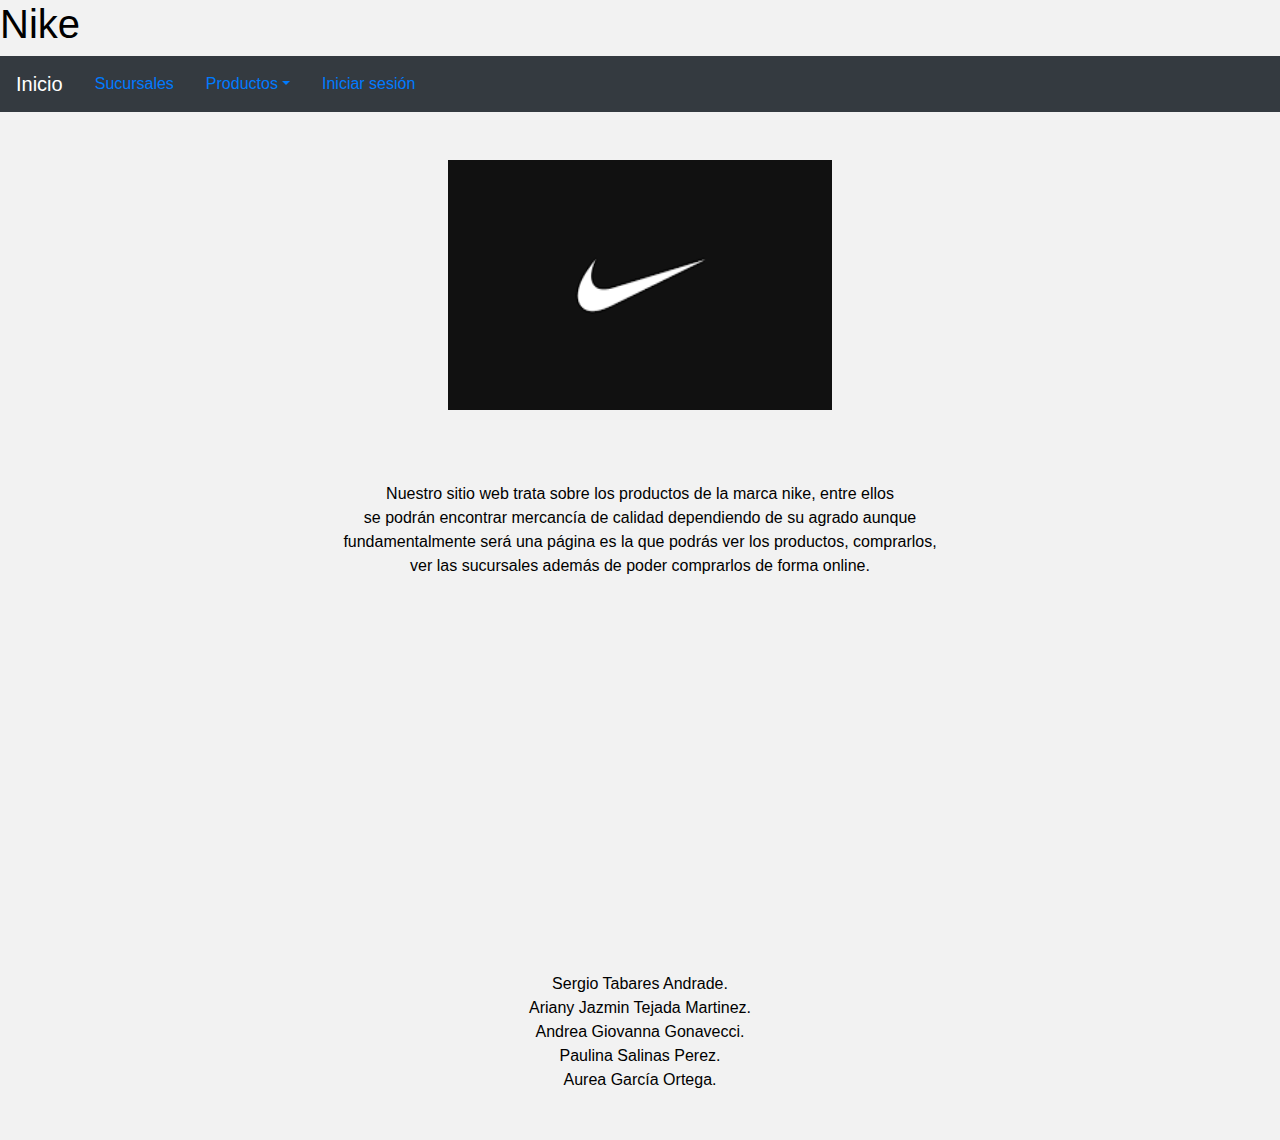
<file: index.html>
<!DOCTYPE html>
<html lang="en">

<head>
  <title>Proyecto</title>
  <meta charset="utf-8">
  <meta name="viewport" content="width=device-width, initial-scale=1">
  <link rel="stylesheet" href="https://maxcdn.bootstrapcdn.com/bootstrap/4.5.2/css/bootstrap.min.css">
  <script src="https://ajax.googleapis.com/ajax/libs/jquery/3.5.1/jquery.min.js"></script>
  <script src="https://cdnjs.cloudflare.com/ajax/libs/popper.js/1.16.0/umd/popper.min.js"></script>
  <script src="https://maxcdn.bootstrapcdn.com/bootstrap/4.5.2/js/bootstrap.min.js"></script>
  <link rel="stylesheet" type="text/css" href="estilos.css">
</head>

<body>

<div class="row">
   <div class="col container">
       <h1>Nike</h1>
   </div>
</div>


<div class="row">
  <div class="col">
    <nav class="navbar navbar-expand-sm bg-dark navbar-dark">
      <a class="navbar-brand" href="index.html">Inicio</a>
        <ul class="nav">
          <li class="nav-item">
            <a class="nav-link" href="sucursales.html">Sucursales</a>
          </li>
          <li class="nav-item dropdown">
            <a class="nav-link dropdown-toggle" data-toggle="dropdown" href="productos.html">Productos</a>
          <div class="dropdown-menu">
            <a class="dropdown-item" href="hombres.html">Hombres</a>
            <a class="dropdown-item" href="mujeres.html">Mujeres</a>
            <a class="dropdown-item" href="niños.html">Niños</a>
          </div> 
          <li class="nav-item">
            <a class="nav-link" href="sesion.html">Iniciar sesión</a>
          </li>
        </ul>
      </nav>
    </div>
</div>

<br>
<br>

<div class="row">
	<div class="col">
		<img class="nike" src="nike.png"></img>
	</div>
</div>
<br>
<br>
<br>
Nuestro sitio web trata sobre los productos de la marca nike, entre ellos<br> se podrán encontrar mercancía de calidad dependiendo de su agrado aunque <br>fundamentalmente será una página es la que podrás ver los productos, comprarlos, <br>ver las sucursales además de poder comprarlos de forma online.<br>
<br>
<br>
<iframe width="560" height="315" src="https://www.youtube.com/embed/lqQdXlHWiL8" frameborder="0" allow="accelerometer; autoplay; clipboard-write; encrypted-media; gyroscope; picture-in-picture" allowfullscreen></iframe>
<br>
<br>
Sergio Tabares Andrade.<br>
Ariany Jazmin Tejada Martinez.<br>
Andrea Giovanna Gonavecci.<br>
Paulina Salinas Perez.<br>
Aurea García Ortega.<br>
<br>
<br>

</body>
</html>
</file>
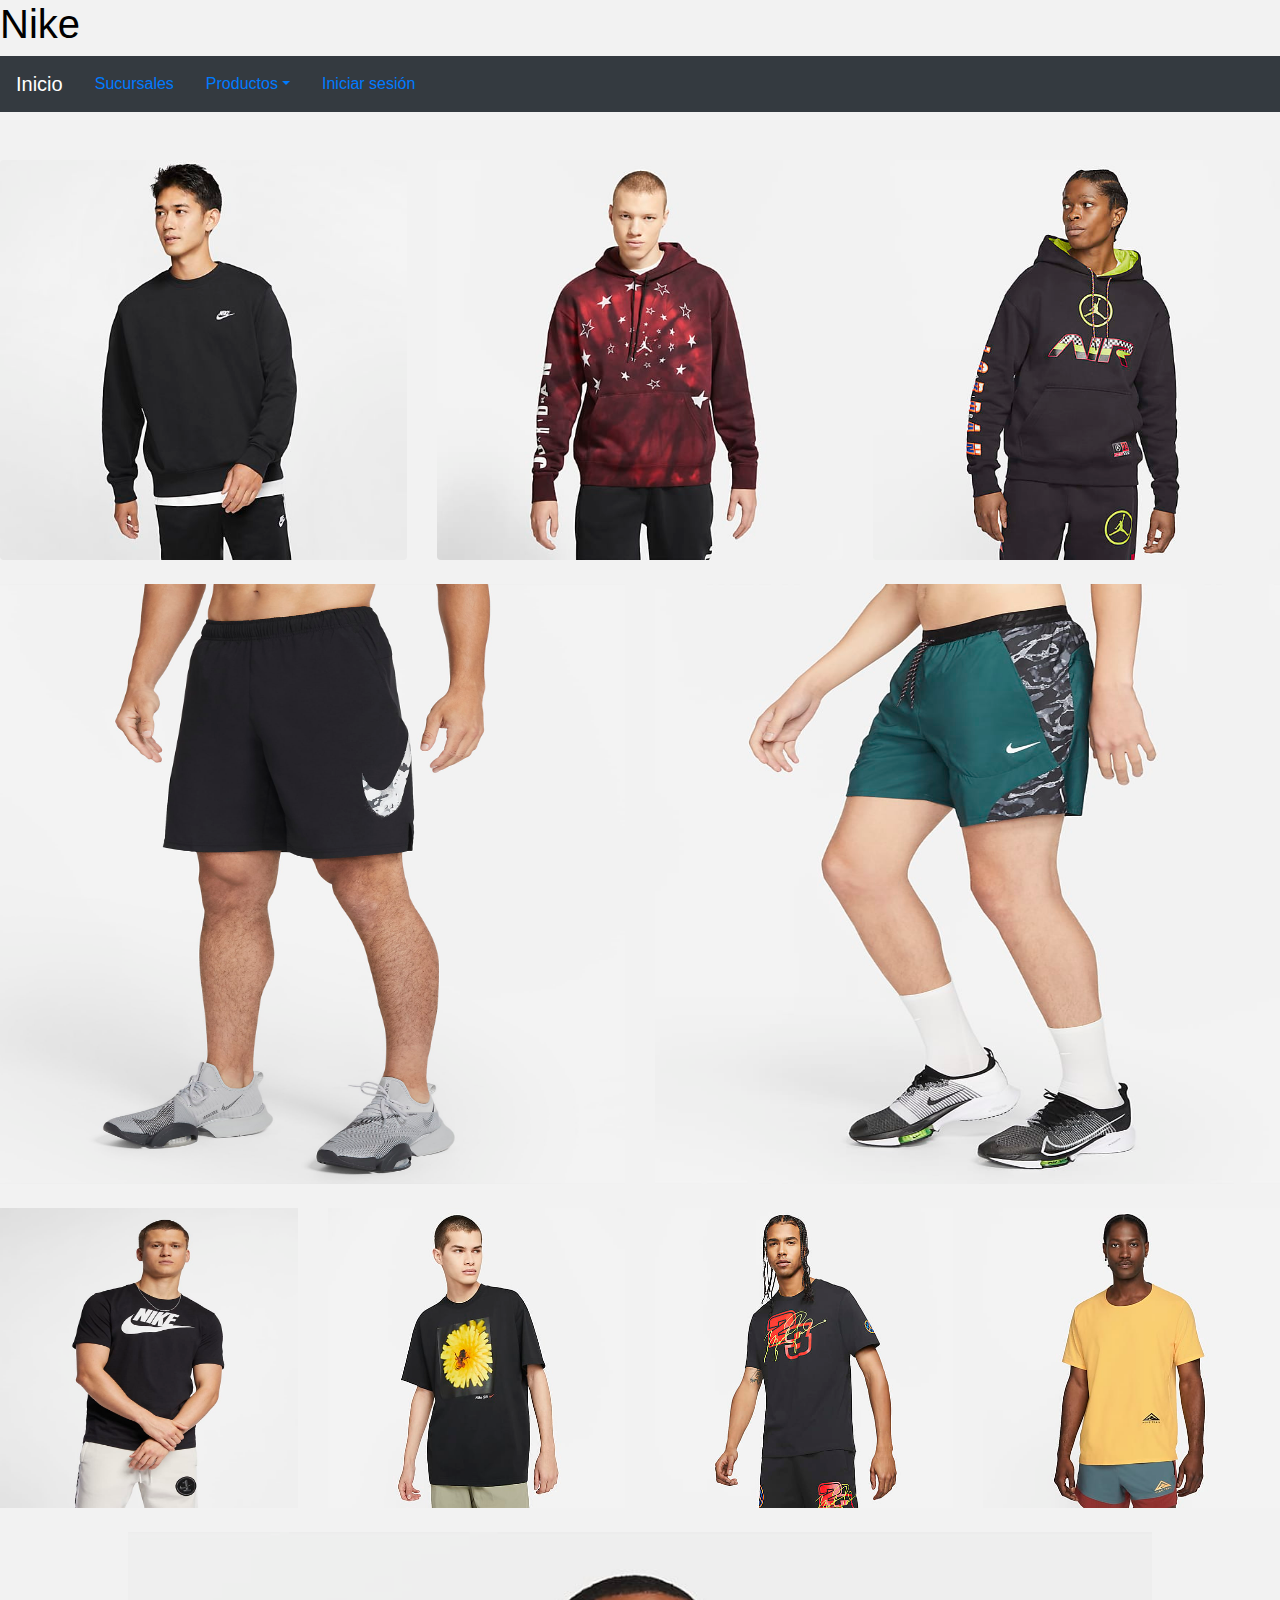
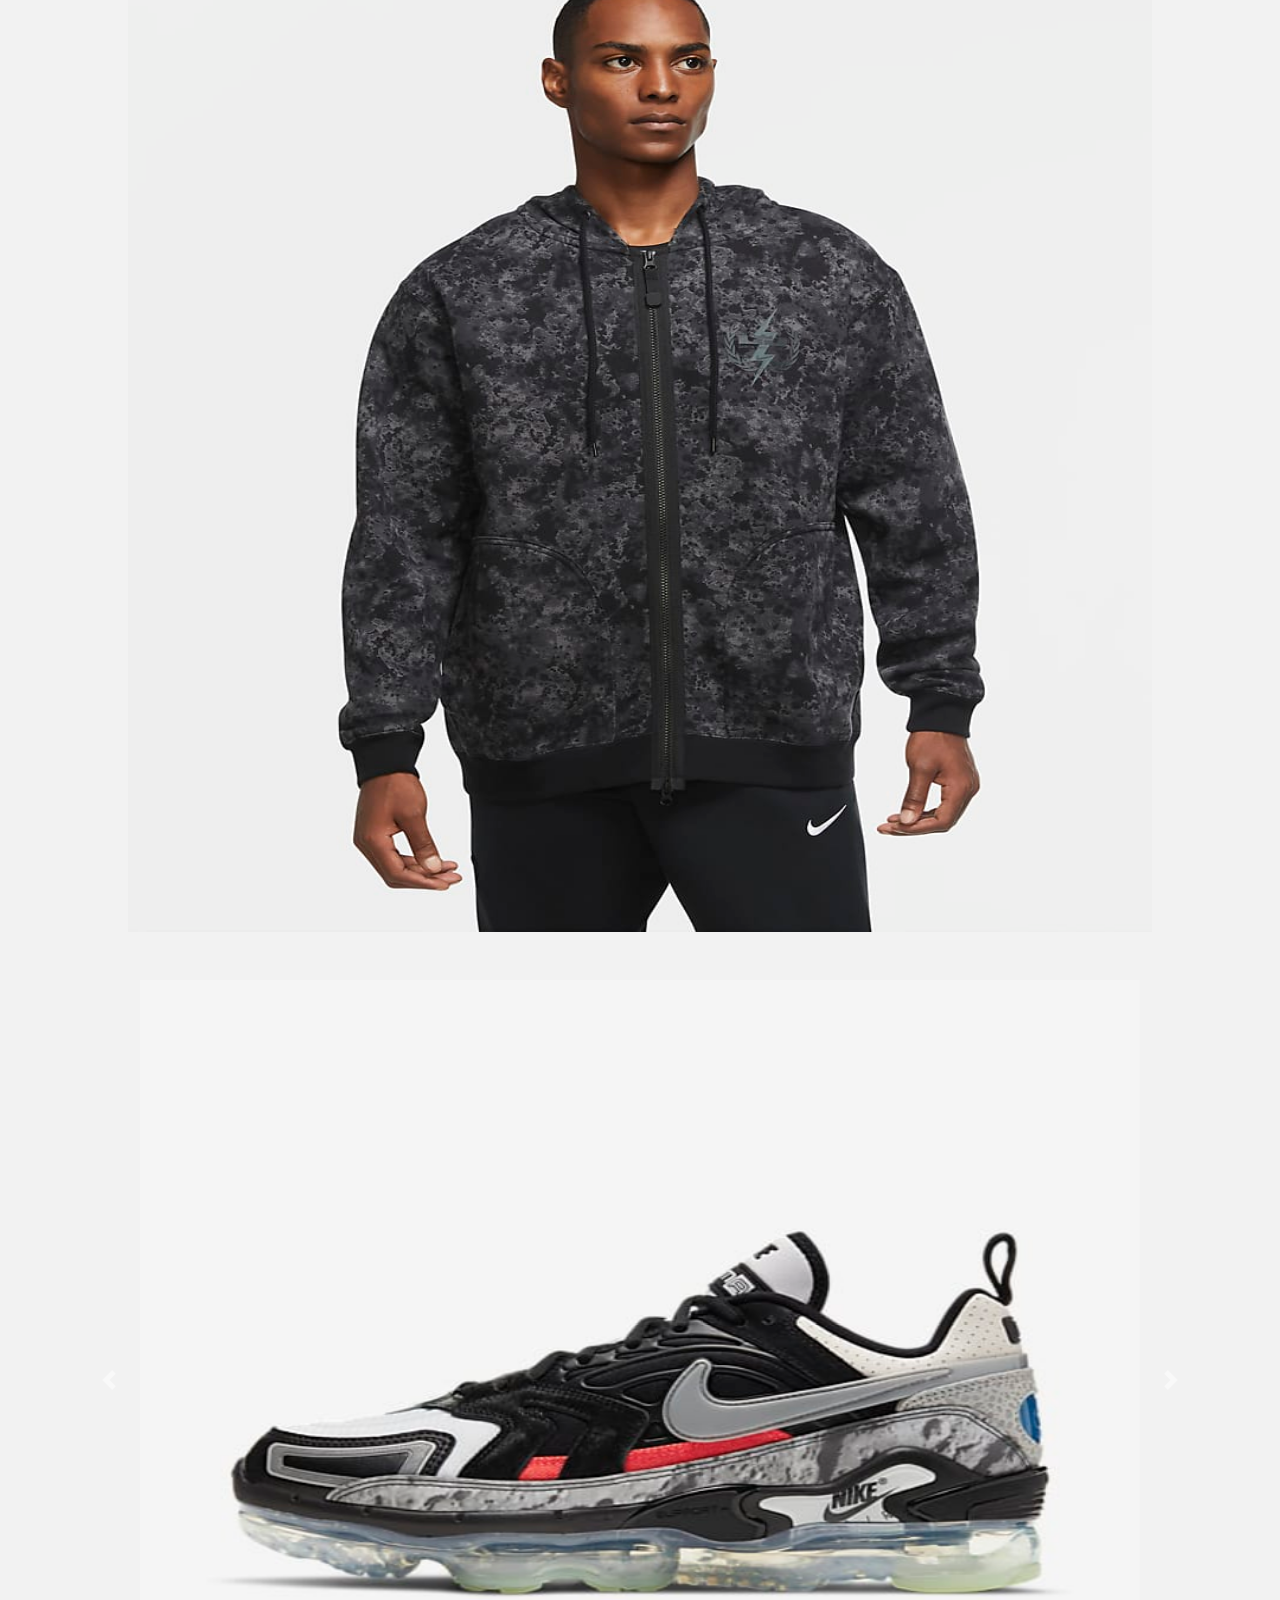
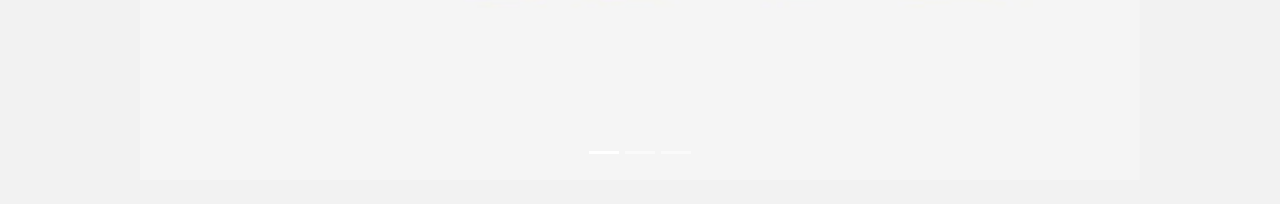
<file: hombres.html>
<!DOCTYPE html>
<html lang="en">

<head>
  <title>Proyecto</title>
  <meta charset="utf-8">
  <meta name="viewport" content="width=device-width, initial-scale=1">
  <link rel="stylesheet" href="https://maxcdn.bootstrapcdn.com/bootstrap/4.5.2/css/bootstrap.min.css">
  <script src="https://ajax.googleapis.com/ajax/libs/jquery/3.5.1/jquery.min.js"></script>
  <script src="https://cdnjs.cloudflare.com/ajax/libs/popper.js/1.16.0/umd/popper.min.js"></script>
  <script src="https://maxcdn.bootstrapcdn.com/bootstrap/4.5.2/js/bootstrap.min.js"></script>
  <link rel="stylesheet" type="text/css" href="estilos.css">
</head>

<body>

<div class="row">
   <div class="col container">
       <h1>Nike</h1>
   </div>
</div>


<div class="row">
  <div class="col">
    <nav class="navbar navbar-expand-sm bg-dark navbar-dark">
      <a class="navbar-brand" href="index.html">Inicio</a>
        <ul class="nav">
          <li class="nav-item">
            <a class="nav-link" href="sucursales.html">Sucursales</a>
          </li>
          <li class="nav-item dropdown">
            <a class="nav-link dropdown-toggle" data-toggle="dropdown" href="productos.html">Productos</a>
          <div class="dropdown-menu">
            <a class="dropdown-item" href="hombres.html">Hombres</a>
            <a class="dropdown-item" href="mujeres.html">Mujeres</a>
            <a class="dropdown-item" href="niños.html">Niños</a>
          </div> 
          <li class="nav-item">
            <a class="nav-link" href="sesion.html">Iniciar sesión</a>
          </li>
        </ul>
      </nav>
    </div>
</div>

<br>
<br>

<div class="row">
  <div class="col-sm-12 col-md-4"><img src="h1.jpg" class="rounded"></img></div>
  <div class="col-sm-12 col-md-4"><img src="h2.jpg" class="rounded"></img></div>
  <div class="col-sm-12 col-md-4"><img src="h3.jpg" class="rounded"></img></div>
</div>
  <br>
<div class="row">
  <div class="col-sm-12 col-md-6"><img class="short" src="h4.jpg" class="rounded"></img></div>
  <div class="col-sm-12 col-md-6"><img class="short" src="h5.jpg" class="rounded"></img></div>
</div>
  <br>
<div class="row">
  <div class="col-sm-12 col-md-3"><img class="up" src="h6.jpg" class="rounded"></img></div>
  <div class="col-sm-12 col-md-3"><img class="up" src="h7.jpg" class="rounded"></img></div>
  <div class="col-sm-12 col-md-3"><img class="up" src="h8.jpg" class="rounded"></img></div>
  <div class="col-sm-12 col-md-3"><img class="up" src="h9.jpg" class="rounded"></img></div>
</div>
<br>
<div class="row">
  <div class="col"><img class="cold" src="h10.jpg" class="rounded"></img></div>
</div>
  <br>
  <br>

<div>
  <div class="col">
    <div id="demo" class="carousel slide" data-ride="carousel">

  <!-- Indicators -->
  <ul class="carousel-indicators">
    <li data-target="#demo" data-slide-to="0" class="active"></li>
    <li data-target="#demo" data-slide-to="1"></li>
    <li data-target="#demo" data-slide-to="2"></li>
  </ul>

  <!-- The slideshow -->
  <div class="carousel-inner">
    <div class="carousel-item active">
      <img src="imagen 1.jpg" class="car">
    </div>
    <div class="carousel-item">
      <img src="imagen 2.jpg" class="car">
    </div>
    <div class="carousel-item">
      <img src="imagen 3.jpg" class="car">
    </div>
    <div class="carousel-item">
      <img src="imagen 4.jpg" class="car">
    </div>
  </div>

  <!-- Left and right controls -->
  <a class="carousel-control-prev" href="#demo" data-slide="prev">
    <span class="carousel-control-prev-icon"></span>
  </a>
  <a class="carousel-control-next" href="#demo" data-slide="next">
    <span class="carousel-control-next-icon"></span>
  </a>
         </div>
  </div>
</div>
<br>
</body>
</html>
</file>
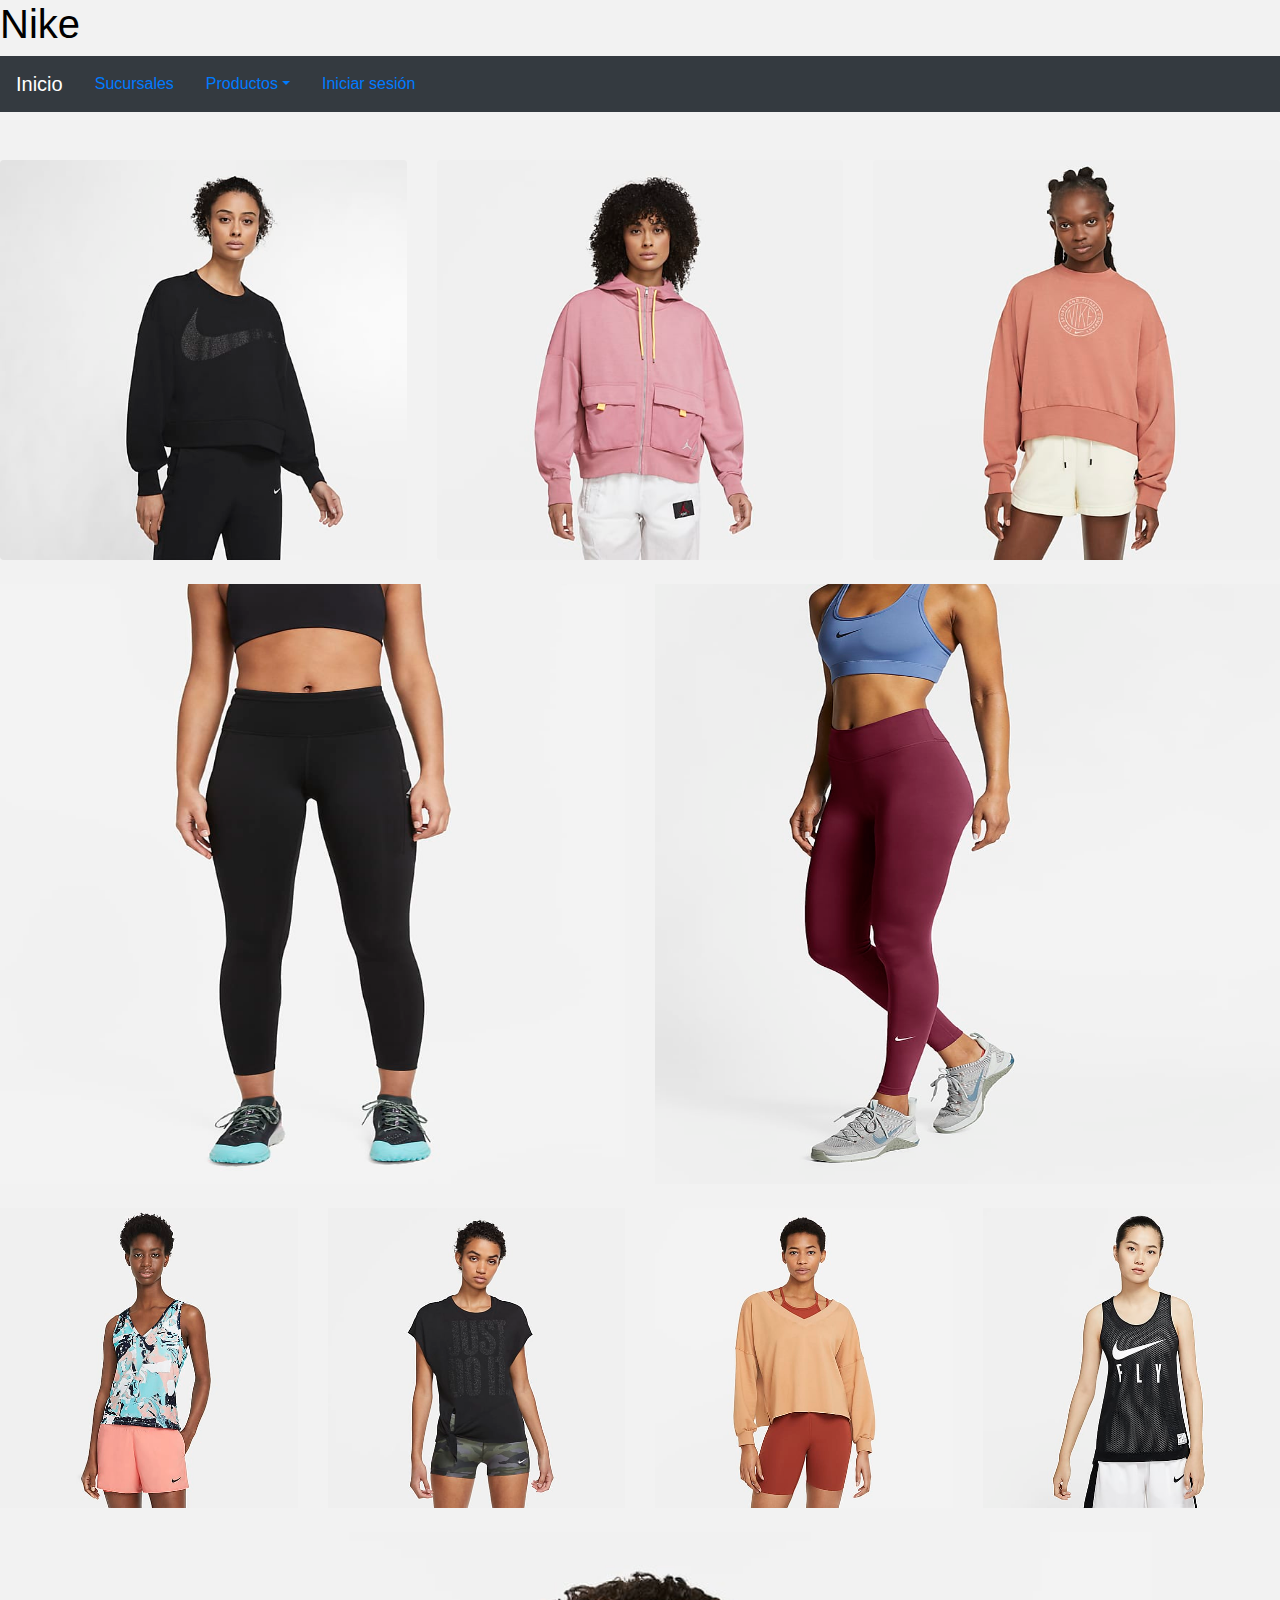
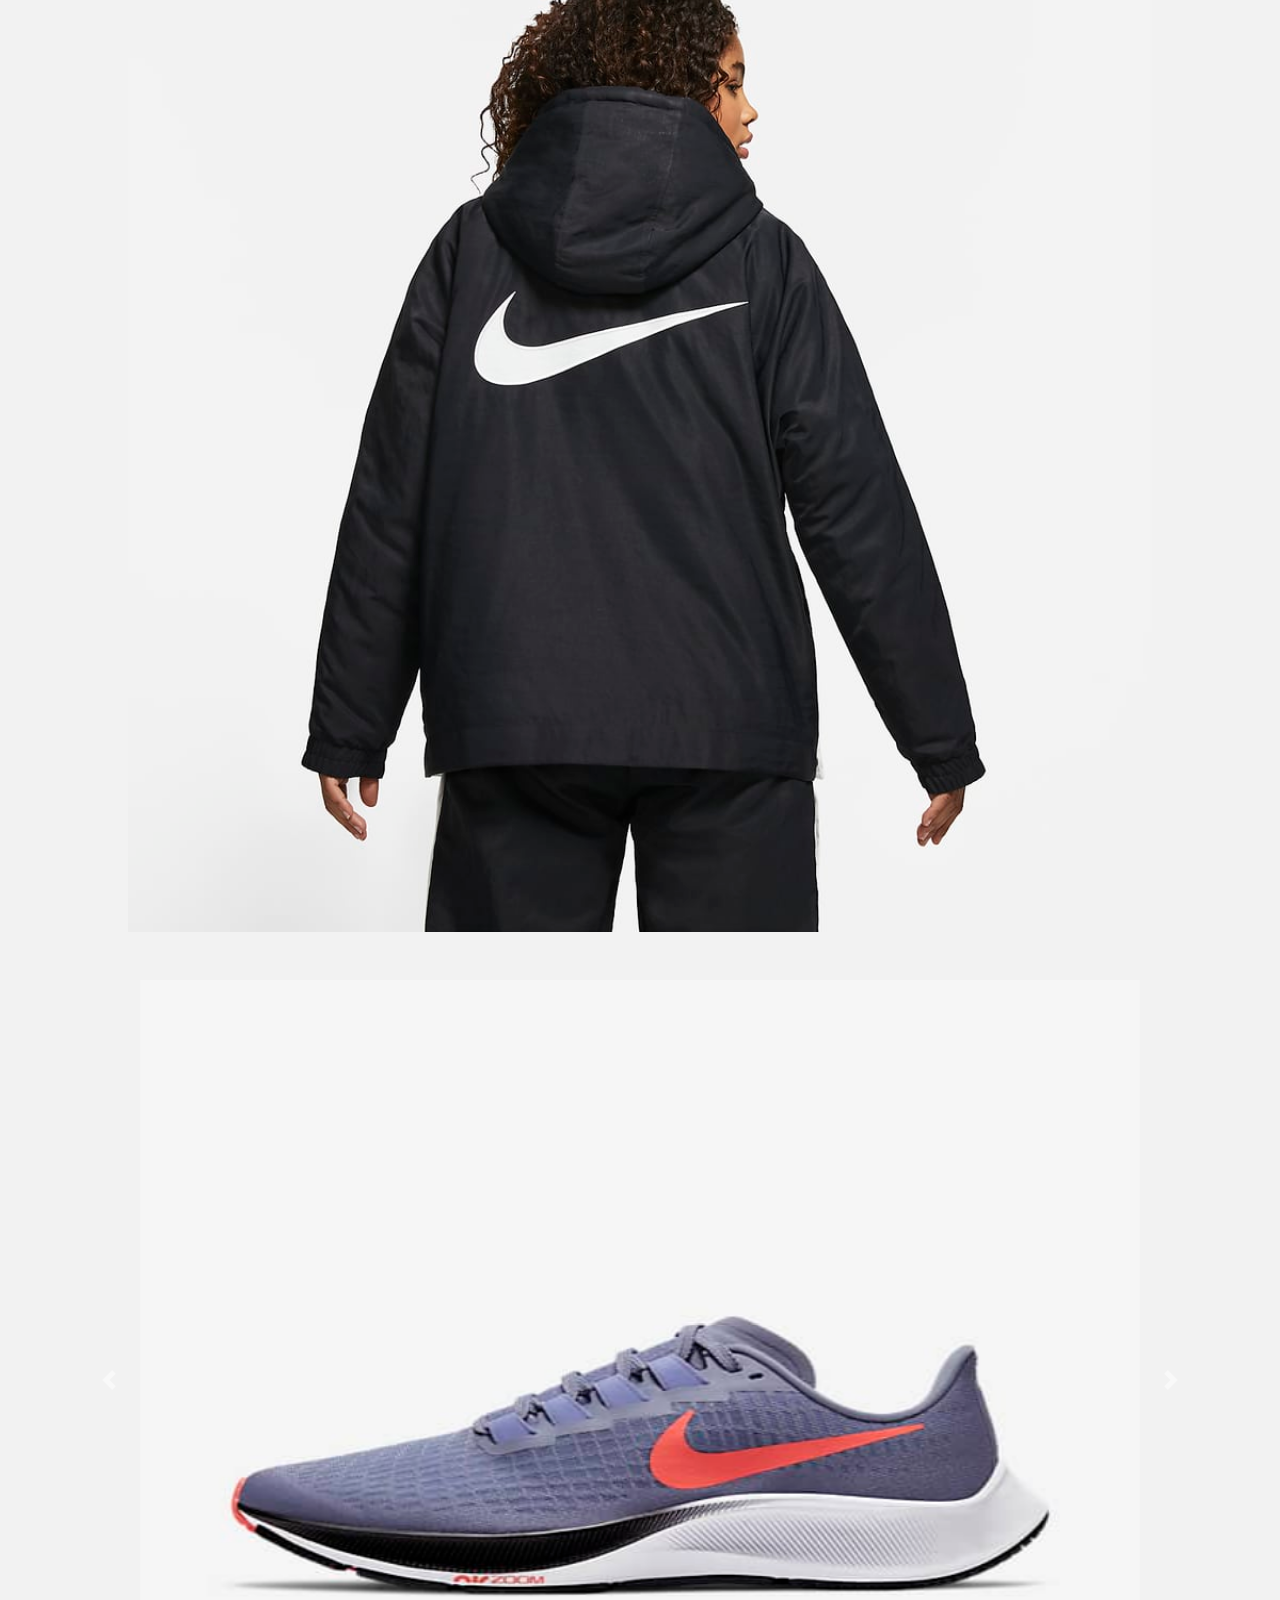
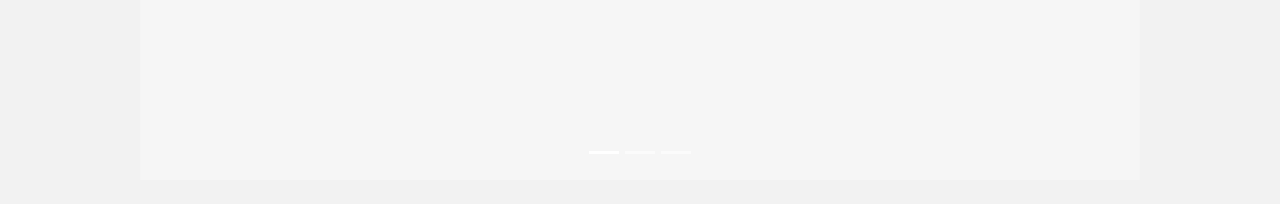
<file: mujeres.html>
<!DOCTYPE html>
<html lang="en">

<head>
  <title>Proyecto</title>
  <meta charset="utf-8">
  <meta name="viewport" content="width=device-width, initial-scale=1">
  <link rel="stylesheet" href="https://maxcdn.bootstrapcdn.com/bootstrap/4.5.2/css/bootstrap.min.css">
  <script src="https://ajax.googleapis.com/ajax/libs/jquery/3.5.1/jquery.min.js"></script>
  <script src="https://cdnjs.cloudflare.com/ajax/libs/popper.js/1.16.0/umd/popper.min.js"></script>
  <script src="https://maxcdn.bootstrapcdn.com/bootstrap/4.5.2/js/bootstrap.min.js"></script>
  <link rel="stylesheet" type="text/css" href="estilos.css">
</head>

<body>

<div class="row">
   <div class="col container">
       <h1>Nike</h1>
   </div>
</div>


<div class="row">
  <div class="col">
    <nav class="navbar navbar-expand-sm bg-dark navbar-dark">
      <a class="navbar-brand" href="index.html">Inicio</a>
        <ul class="nav">
          <li class="nav-item">
            <a class="nav-link" href="sucursales.html">Sucursales</a>
          </li>
          <li class="nav-item dropdown">
            <a class="nav-link dropdown-toggle" data-toggle="dropdown" href="productos.html">Productos</a>
          <div class="dropdown-menu">
            <a class="dropdown-item" href="hombres.html">Hombres</a>
            <a class="dropdown-item" href="mujeres.html">Mujeres</a>
            <a class="dropdown-item" href="niños.html">Niños</a>
          </div> 
          <li class="nav-item">
            <a class="nav-link" href="sesion.html">Iniciar sesión</a>
          </li>
        </ul>
      </nav>
    </div>
</div>

<br>
<br>

<div class="row">
  <div class="col-sm-12 col-md-4"><img src="m1.jpg" class="rounded"></img></div>
  <div class="col-sm-12 col-md-4"><img src="m2.jpg" class="rounded"></img></div>
  <div class="col-sm-12 col-md-4"><img src="m3.jpg" class="rounded"></img></div>
</div>
  <br>
<div class="row">
  <div class="col-sm-12 col-md-6"><img class="short" src="m4.jpg" class="rounded"></img></div>
  <div class="col-sm-12 col-md-6"><img class="short" src="m5.jpg" class="rounded"></img></div>
</div>
  <br>
<div class="row">
  <div class="col-sm-12 col-md-3"><img class="up" src="m6.jpg" class="rounded"></img></div>
  <div class="col-sm-12 col-md-3"><img class="up" src="m7.jpg" class="rounded"></img></div>
  <div class="col-sm-12 col-md-3"><img class="up" src="m8.jpg" class="rounded"></img></div>
  <div class="col-sm-12 col-md-3"><img class="up" src="m9.jpg" class="rounded"></img></div>
</div>
<br>
<div class="row">
  <div class="col"><img class="cold" src="m10.jpg" class="rounded"></img></div>
</div>
  <br>
  <br>

<div>
  <div class="col">
    <div id="demo" class="carousel slide" data-ride="carousel">

  <!-- Indicators -->
  <ul class="carousel-indicators">
    <li data-target="#demo" data-slide-to="0" class="active"></li>
    <li data-target="#demo" data-slide-to="1"></li>
    <li data-target="#demo" data-slide-to="2"></li>
  </ul>

  <!-- The slideshow -->
  <div class="carousel-inner">
    <div class="carousel-item active">
      <img src="imagen 5.jpg" class="car">
    </div>
    <div class="carousel-item">
      <img src="imagen 6.jpg" class="car">
    </div>
    <div class="carousel-item">
      <img src="imagen 7.jpg" class="car">
    </div>
    <div class="carousel-item">
      <img src="imagen 8.jpg" class="car">
    </div>
  </div>

  <!-- Left and right controls -->
  <a class="carousel-control-prev" href="#demo" data-slide="prev">
    <span class="carousel-control-prev-icon"></span>
  </a>
  <a class="carousel-control-next" href="#demo" data-slide="next">
    <span class="carousel-control-next-icon"></span>
  </a>
         </div>
  </div>
</div>
<br>
</body>
</html>
</file>
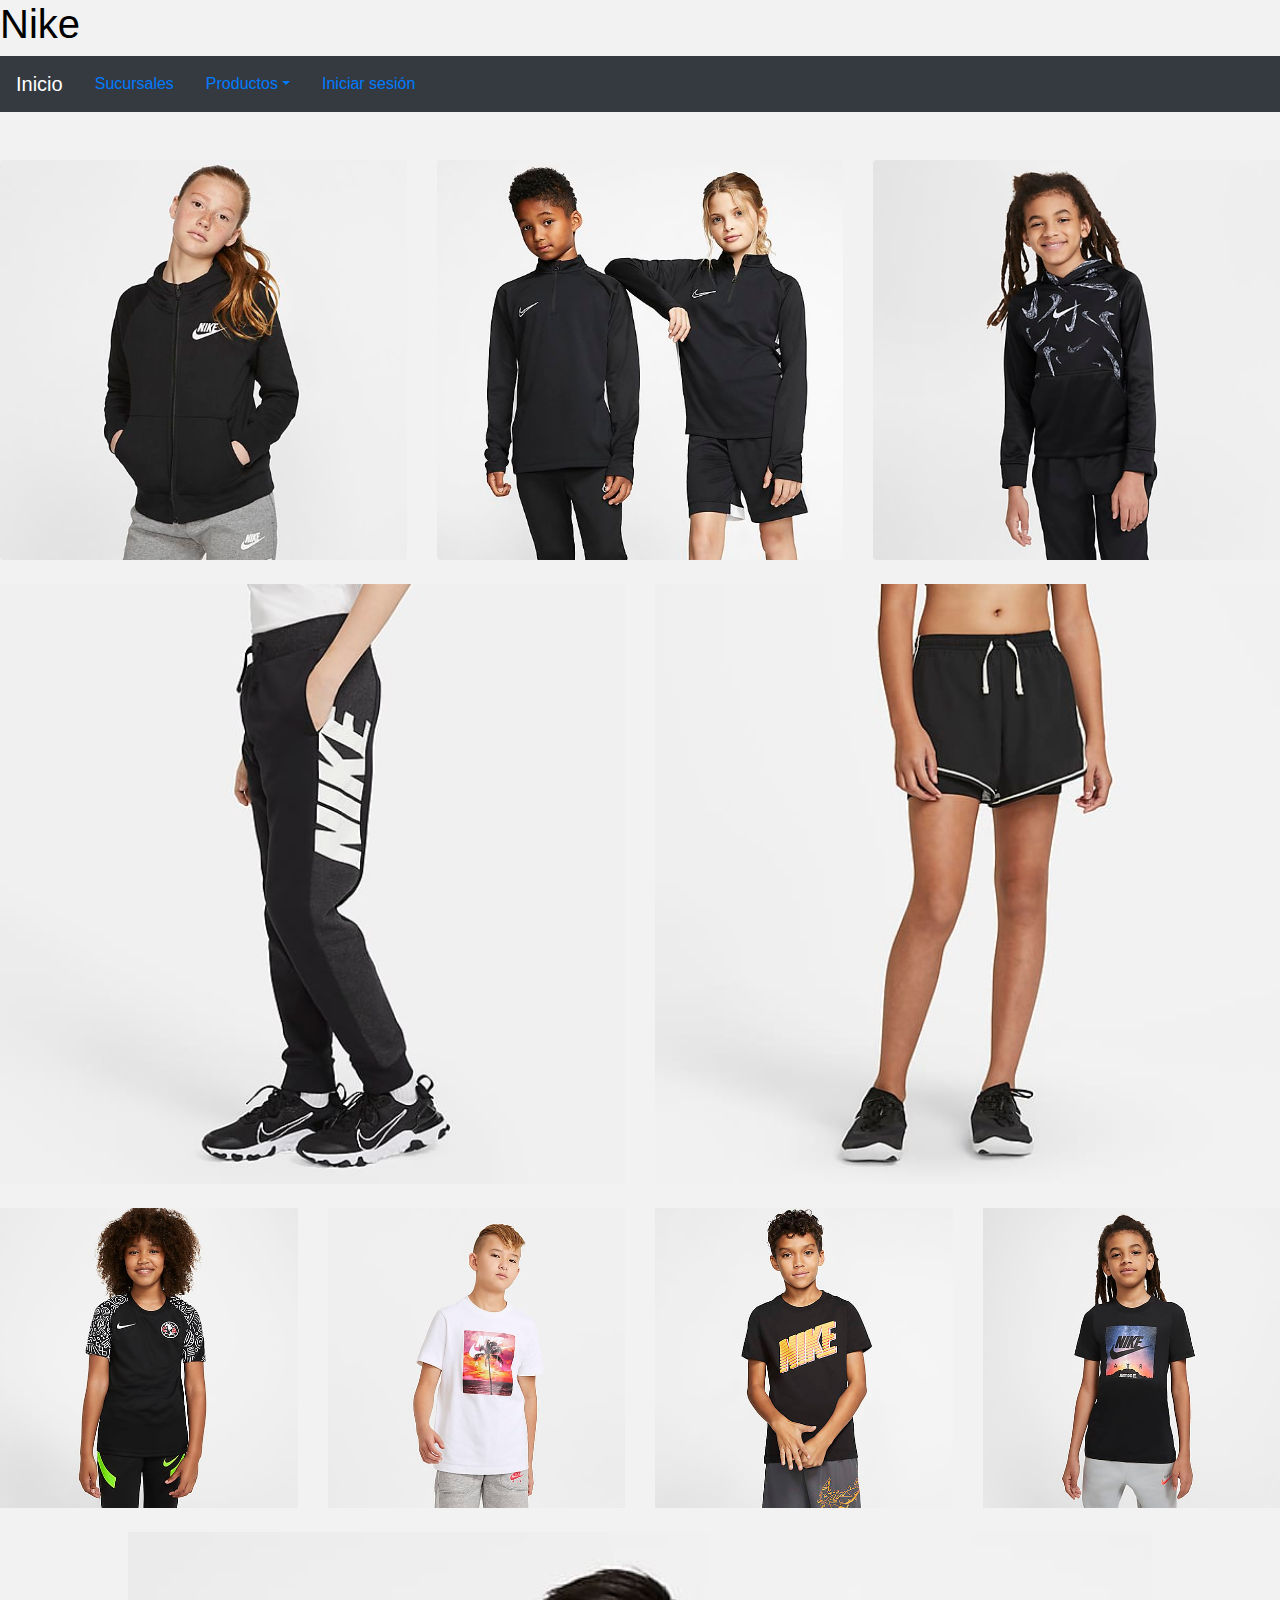
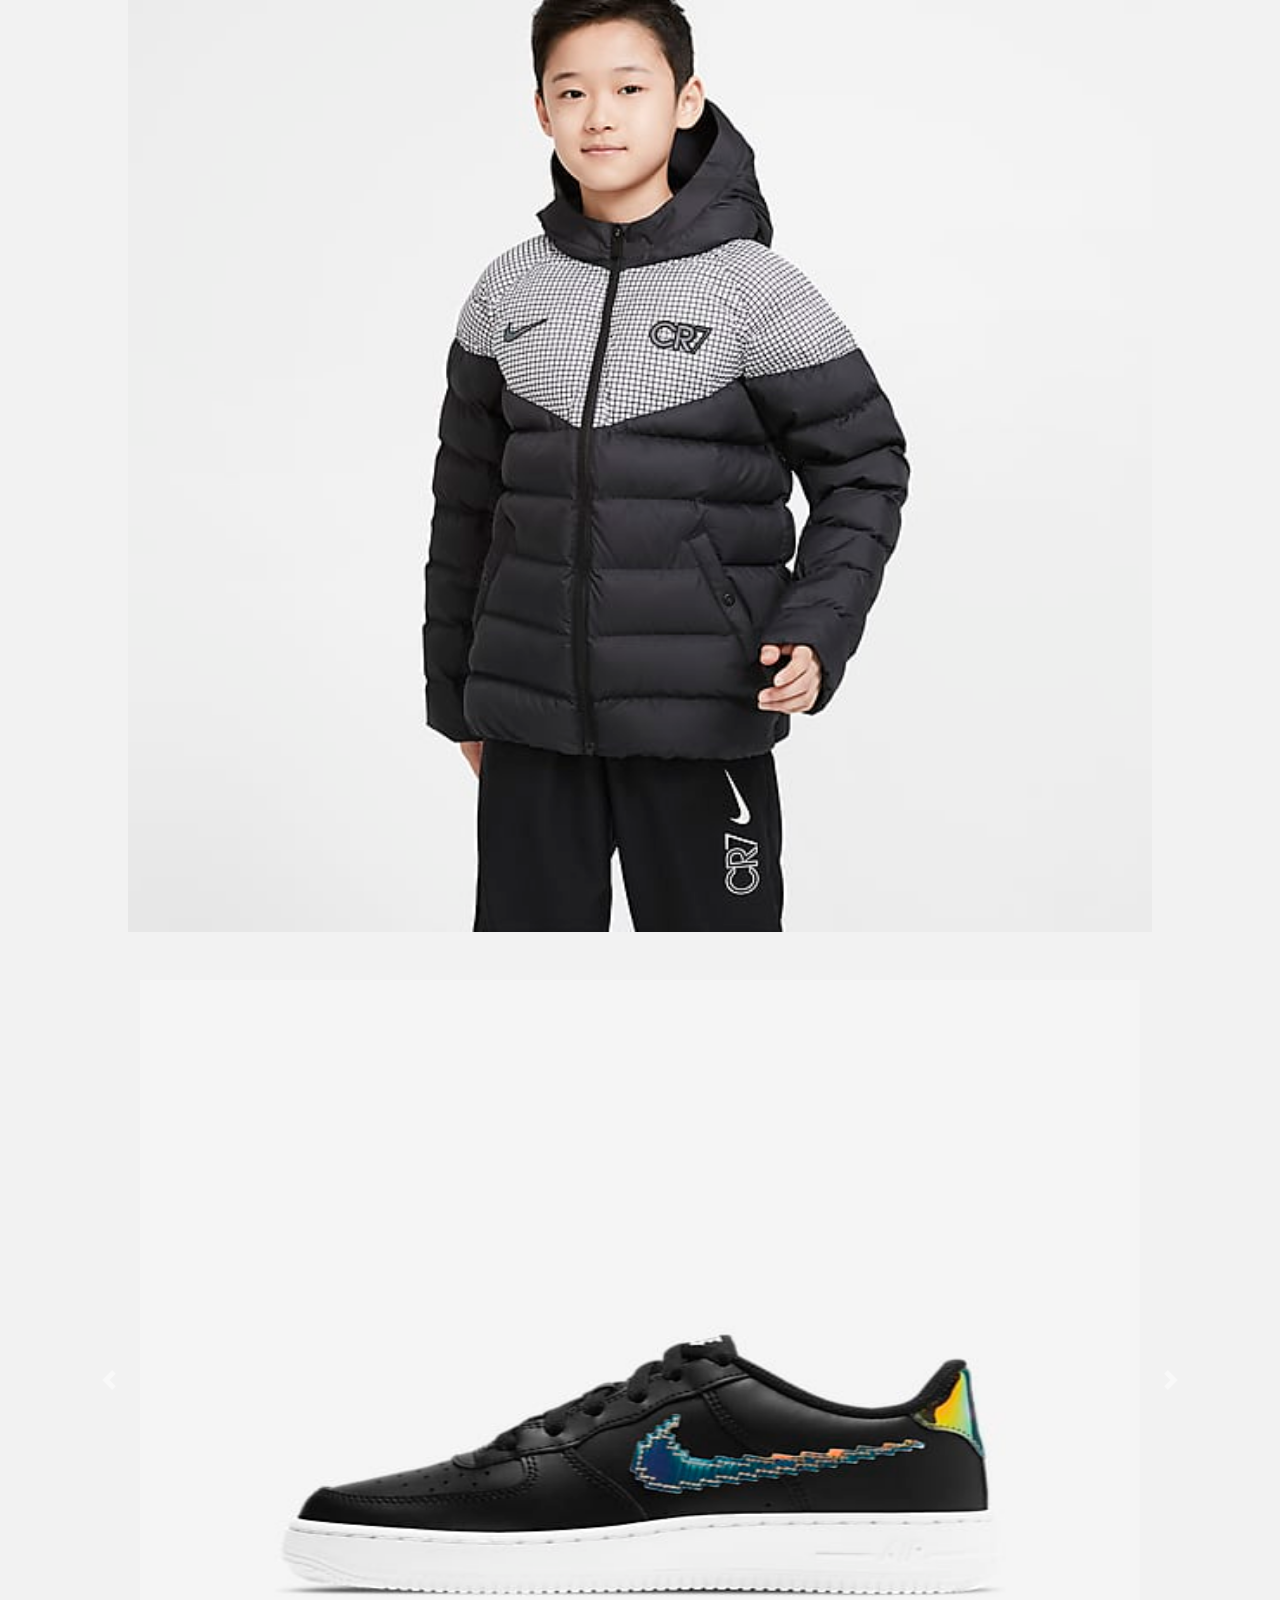
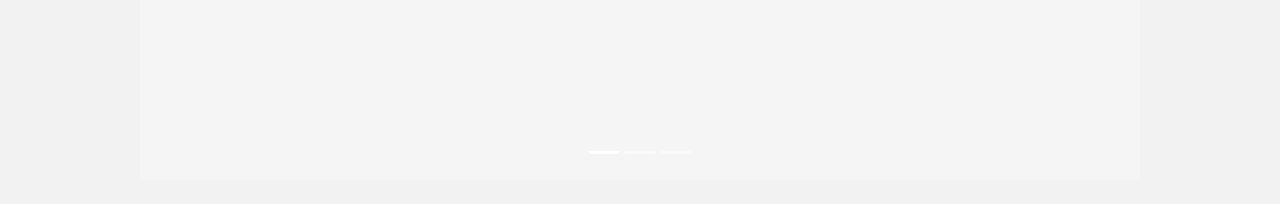
<file: niños.html>
<!DOCTYPE html>
<html lang="en">

<head>
  <title>Proyecto</title>
  <meta charset="utf-8">
  <meta name="viewport" content="width=device-width, initial-scale=1">
  <link rel="stylesheet" href="https://maxcdn.bootstrapcdn.com/bootstrap/4.5.2/css/bootstrap.min.css">
  <script src="https://ajax.googleapis.com/ajax/libs/jquery/3.5.1/jquery.min.js"></script>
  <script src="https://cdnjs.cloudflare.com/ajax/libs/popper.js/1.16.0/umd/popper.min.js"></script>
  <script src="https://maxcdn.bootstrapcdn.com/bootstrap/4.5.2/js/bootstrap.min.js"></script>
  <link rel="stylesheet" type="text/css" href="estilos.css">
</head>

<body>

<div class="row">
   <div class="col container">
       <h1>Nike</h1>
   </div>
</div>


<div class="row">
  <div class="col">
    <nav class="navbar navbar-expand-sm bg-dark navbar-dark">
      <a class="navbar-brand" href="index.html">Inicio</a>
        <ul class="nav">
          <li class="nav-item">
            <a class="nav-link" href="sucursales.html">Sucursales</a>
          </li>
          <li class="nav-item dropdown">
            <a class="nav-link dropdown-toggle" data-toggle="dropdown" href="productos.html">Productos</a>
          <div class="dropdown-menu">
            <a class="dropdown-item" href="hombres.html">Hombres</a>
            <a class="dropdown-item" href="mujeres.html">Mujeres</a>
            <a class="dropdown-item" href="niños.html">Niños</a>
          </div> 
          <li class="nav-item">
            <a class="nav-link" href="sesion.html">Iniciar sesión</a>
          </li>
        </ul>
      </nav>
    </div>
</div>

<br>
<br>

<div class="row">
  <div class="col-sm-12 col-md-4"><img src="n1.jpg" class="rounded"></img></div>
  <div class="col-sm-12 col-md-4"><img src="n2.jpg" class="rounded"></img></div>
  <div class="col-sm-12 col-md-4"><img src="n3.jpg" class="rounded"></img></div>
</div>
  <br>
<div class="row">
  <div class="col-sm-12 col-md-6"><img class="short" src="n4.jpg" class="rounded"></img></div>
  <div class="col-sm-12 col-md-6"><img class="short" src="n5.jpg" class="rounded"></img></div>
</div>
  <br>
<div class="row">
  <div class="col-sm-12 col-md-3"><img class="up" src="n6.jpg" class="rounded"></img></div>
  <div class="col-sm-12 col-md-3"><img class="up" src="n7.jpg" class="rounded"></img></div>
  <div class="col-sm-12 col-md-3"><img class="up" src="n8.jpg" class="rounded"></img></div>
  <div class="col-sm-12 col-md-3"><img class="up" src="n9.jpg" class="rounded"></img></div>
</div>
<br>
<div class="row">
  <div class="col"><img class="cold" src="n10.jpg" class="rounded"></img></div>
</div>
  <br>
  <br>

<div>
  <div class="col">
    <div id="demo" class="carousel slide" data-ride="carousel">

  <!-- Indicators -->
  <ul class="carousel-indicators">
    <li data-target="#demo" data-slide-to="0" class="active"></li>
    <li data-target="#demo" data-slide-to="1"></li>
    <li data-target="#demo" data-slide-to="2"></li>
  </ul>

  <!-- The slideshow -->
  <div class="carousel-inner">
    <div class="carousel-item active">
      <img src="imagen 9.jpg" class="car">
    </div>
    <div class="carousel-item">
      <img src="imagen 10.jpg" class="car">
    </div>
    <div class="carousel-item">
      <img src="imagen 11.jpg" class="car">
    </div>
    <div class="carousel-item">
      <img src="imagen 12.jpg" class="car">
    </div>
  </div>

  <!-- Left and right controls -->
  <a class="carousel-control-prev" href="#demo" data-slide="prev">
    <span class="carousel-control-prev-icon"></span>
  </a>
  <a class="carousel-control-next" href="#demo" data-slide="next">
    <span class="carousel-control-next-icon"></span>
  </a>
         </div>
  </div>
</div>
<br>
</body>
</html>
</file>
<file: estilos.css>
body{
	background-color: #f2f2f2;
	color: black;
	text-align: center;
}
h1{
	text-align: left;
}
img{
	width: 100%;
	height: 400px;
}
.car{
	width: 80%;
	height: 800px;	
	display: block;
    margin-left: auto;
    margin-right: auto;
}
.short{
	width: 100%;
	height: 600px;
}
.up{
	width: 100%;
	height: 300px;
}
.cold{
	width: 80%;
	height: 1000px;
	display: block;
    margin-left: auto;
    margin-right: auto;
}
.nike{
	width: 30%;
	height: 250px;
	display: block;
    margin-left: auto;
    margin-right: auto;
}
</file>
